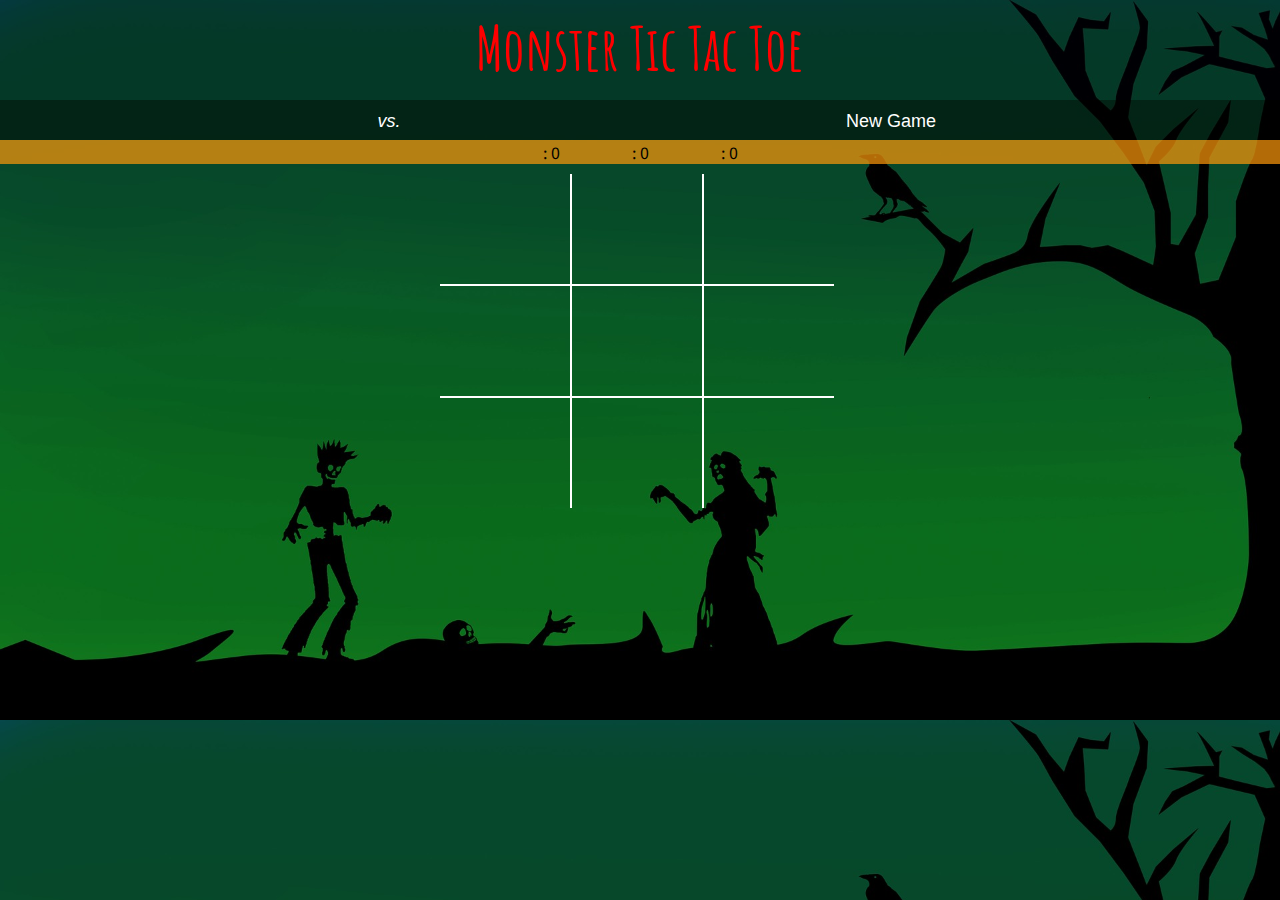
<file: index.html>
<!DOCTYPE html>
<html>
<head>
	<link rel="icon" href="favicon.png">
	<title>The Monster Tic Tac Toe</title>
<link href="https://fonts.googleapis.com/css?family=Amatic+SC|Noto+Sans+TC|Sedgwick+Ave" rel="stylesheet">
	<link rel="stylesheet" type="text/css" href="tictactoe.css">
	<link rel="stylesheet" href="https://use.fontawesome.com/releases/v5.5.0/css/all.css" integrity="sha384-B4dIYHKNBt8Bc12p+WXckhzcICo0wtJAoU8YZTY5qE0Id1GSseTk6S+L3BlXeVIU" crossorigin="anonymous">


</head>
<body>

	<div id="head">
	<h1>Monster Tic Tac Toe</h1>
	</div>

	<div id="strip">
		<button class="displaystrip stripbutton button" id="mode"><i class="fas fa-user"> vs. <i class="fas fa-robot"></i></i></button>
		<span class="displaystrip" id="display"></span>
		<button class="displaystrip stripbutton" id="reset">New Game</button>
	</div>

<div id="scoreboard">
	<div>
	<span id="spacing1"></span>
	<i class="fas fa-times"></i> : <span id="countx">0</span>
	<span class="spacing"></span>
	<i class="fas fa-handshake"></i> : <span id="counttie">0</span> 
	<span class="spacing"></span>
	<i class="fas fa-dot-circle"></i> : <span id="counto">0</span> 
	<button id=countbutton><i class="fas fa-undo"></i></button>
	</div></div>

<div class="container"></div>

<div id="game">
	<div class="square bbot bright"></div>
	<div class="square bbot bright bleft"></div>
	<div class="square bbot bleft"></div>
	<div class="square bbot btop bright"></div>
	<div class="square bbot btop bright bleft"></div>
	<div class="square bbot btop bleft"></div>
	<div class="square btop bright"></div>
	<div class="square btop bright bleft"></div>
	<div class="square btop bleft"></div>
</div>


<div class="container">
</div>


<script type="text/javascript" src="tictactoe.js"></script>
</body>
</html>
</file>
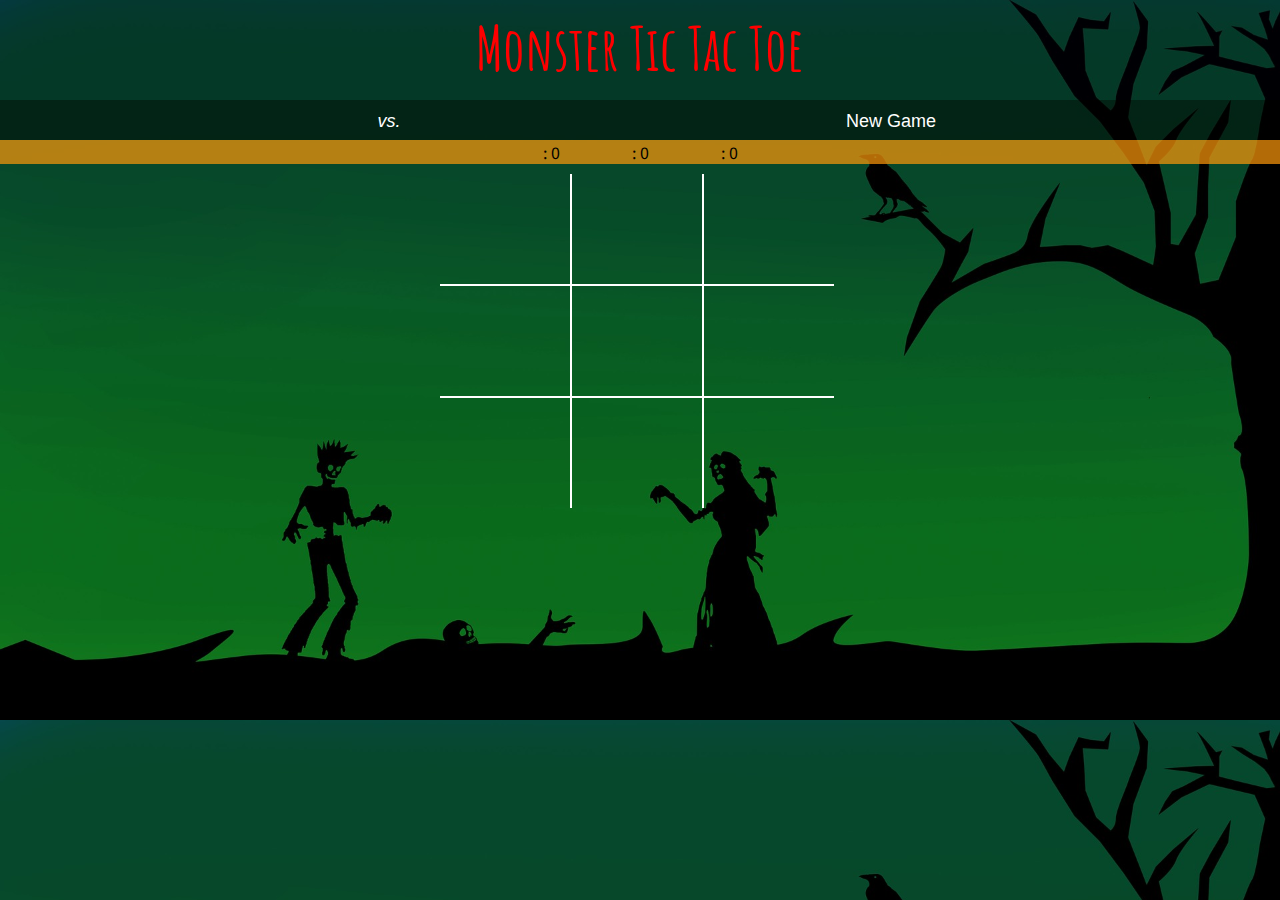
<file: tictactoe.html>
<!DOCTYPE html>
<html>
<head>
	<link rel="icon" href="favicon.png">
	<title>The Monster Tic Tac Toe</title>
<link href="https://fonts.googleapis.com/css?family=Amatic+SC|Noto+Sans+TC|Sedgwick+Ave" rel="stylesheet">
	<link rel="stylesheet" type="text/css" href="tictactoe.css">
	<link rel="stylesheet" href="https://use.fontawesome.com/releases/v5.5.0/css/all.css" integrity="sha384-B4dIYHKNBt8Bc12p+WXckhzcICo0wtJAoU8YZTY5qE0Id1GSseTk6S+L3BlXeVIU" crossorigin="anonymous">


</head>
<body>

	<div id="head">
	<h1>Monster Tic Tac Toe</h1>
	</div>

	<div id="strip">
		<button class="displaystrip stripbutton button" id="mode"><i class="fas fa-user"> vs. <i class="fas fa-robot"></i></i></button>
		<span class="displaystrip" id="display"></span>
		<button class="displaystrip stripbutton" id="reset">New Game</button>
	</div>

<div id="scoreboard">
	<div>
	<span id="spacing1"></span>
	<i class="fas fa-times"></i> : <span id="countx">0</span>
	<span class="spacing"></span>
	<i class="fas fa-handshake"></i> : <span id="counttie">0</span> 
	<span class="spacing"></span>
	<i class="fas fa-dot-circle"></i> : <span id="counto">0</span> 
	<button id=countbutton><i class="fas fa-undo"></i></button>
	</div></div>

<div class="container"></div>

<div id="game">
	<div class="square bbot bright"></div>
	<div class="square bbot bright bleft"></div>
	<div class="square bbot bleft"></div>
	<div class="square bbot btop bright"></div>
	<div class="square bbot btop bright bleft"></div>
	<div class="square bbot btop bleft"></div>
	<div class="square btop bright"></div>
	<div class="square btop bright bleft"></div>
	<div class="square btop bleft"></div>
</div>


<div class="container">
</div>


<script type="text/javascript" src="tictactoe.js"></script>
</body>
</html>
</file>
<file: tictactoe.css>
/*beach
colors: R: 150 G: 206 B: 179
		R: 255 G: 238 B: 174
		R: 254 G: 111 B: 105
		R: 255 G: 203 B: 91
		R: 136 G: 217 B: 176
*/
/*	background-color:rgb(150,206,179);
	background-color:rgb(255,238,174);
	background-color:rgb(254,111,105);
	background-color:rgb(255,203,91);
	background-color:rgb(136,217,176);*/


body{
	width:100%;
	margin:0;
	background-image: url("zombies.jpg");
	background-position:0px 0px;
	/*background-color:#354500;*/
	background-size:cover;
	overflow:hidden;
	font-family: 'Noto Sans TC', sans-serif;
}
#head{
font-family: 'Amatic SC', cursive;
	text-align:center;
	background-color: rgba(0,0,20,.2);
	background-size:cover;
	background-repeat:no-repeat;
	height:100px;
	width:100%;
	color:white;
	font-size:15px;
}

h1{
	margin:0 auto;
	padding-top:10px;
	font-size: 60px;
}

h1:hover{
	animation: shiver;
	color:red;
	transition:0.5;
	animation-duration:1s;
}

#strip{
	height:40px;
	background-color: rgba(0,0,0,0.5);
	text-align:center;
	color:white;

}
	
.stripbutton{
	margin:10px auto;
	width:110px;
	height:100%;
	outline:none;
	padding-bottom:20px;
	background:none;
	border:none;
	font-size:18px;
	color:white;
}

.stripbutton:hover{
	
	color: red;
	transition:all 0.3s;
}

.stripbutton:active{
color:rgba(255,255,255,0.8);
	transition:all 0.3s;
/* 	transform: translateY(2px);*/
}

#display{
	display: inline-block;
	width:30%;
	font-size:20px;
	color:white;
}

#mode{

}
#spacing1{
	width:20px;
	display:inline-block;
}
#scoreboard{
	margin:0 auto;
	text-align:center;
	background-color:rgba(255, 152, 10,0.7);
}

#countbutton{
	width:20px;
	background:none;
	outline:none;
	border:none;
}
#countbutton:hover{
	font-size:15px;
	transition:0.3s;
}

.spacing{
	display:inline-block;
	width:5%;
}

#game{
	width:400px;
	margin:10px auto;
}


.square{
	height:90px;
	width:110px;
	float:left;
	padding: 10px;
	text-align:center;
}

.bbot{
	border-bottom: 1px solid white;
}

.btop{
	border-top: 1px solid white;
}
.bright{
	border-right: 1px solid white;
}
.bleft{
	border-left: 1px solid white;
}

.xmarked{
	background-image: url("x.png");
	background-size:contain;
	background-repeat:none;
	
}

.omarked{
	background-image: url("o.png");
	background-size:contain;
}

@keyframes shiver {
	10%{
		transform: translateX(-4px);
	}
	20%{
		font-size:70px;
		transform: translateX(4px);
	}
	30%{
		font-size:75px;
		letter-spacing:1.2px;
		transform: translateX(-4px);
	}
	40%{
		font-size:70px;
		transform: translateX(4px);
	}
	50%{
		transform: translateX(-3px);
	}
	60%{
		transform: translateX(3px);
	}
	70%{
		transform: translateX(-1px);
	}
	75%{
		transform: translateX(1px);
	}
	80%{
		transform: translateX(-1px);
	}
	85%{
		transform: translateX(1px);
	}
	90%{
		transform: translateX(-1px);
	}

}
</file>
